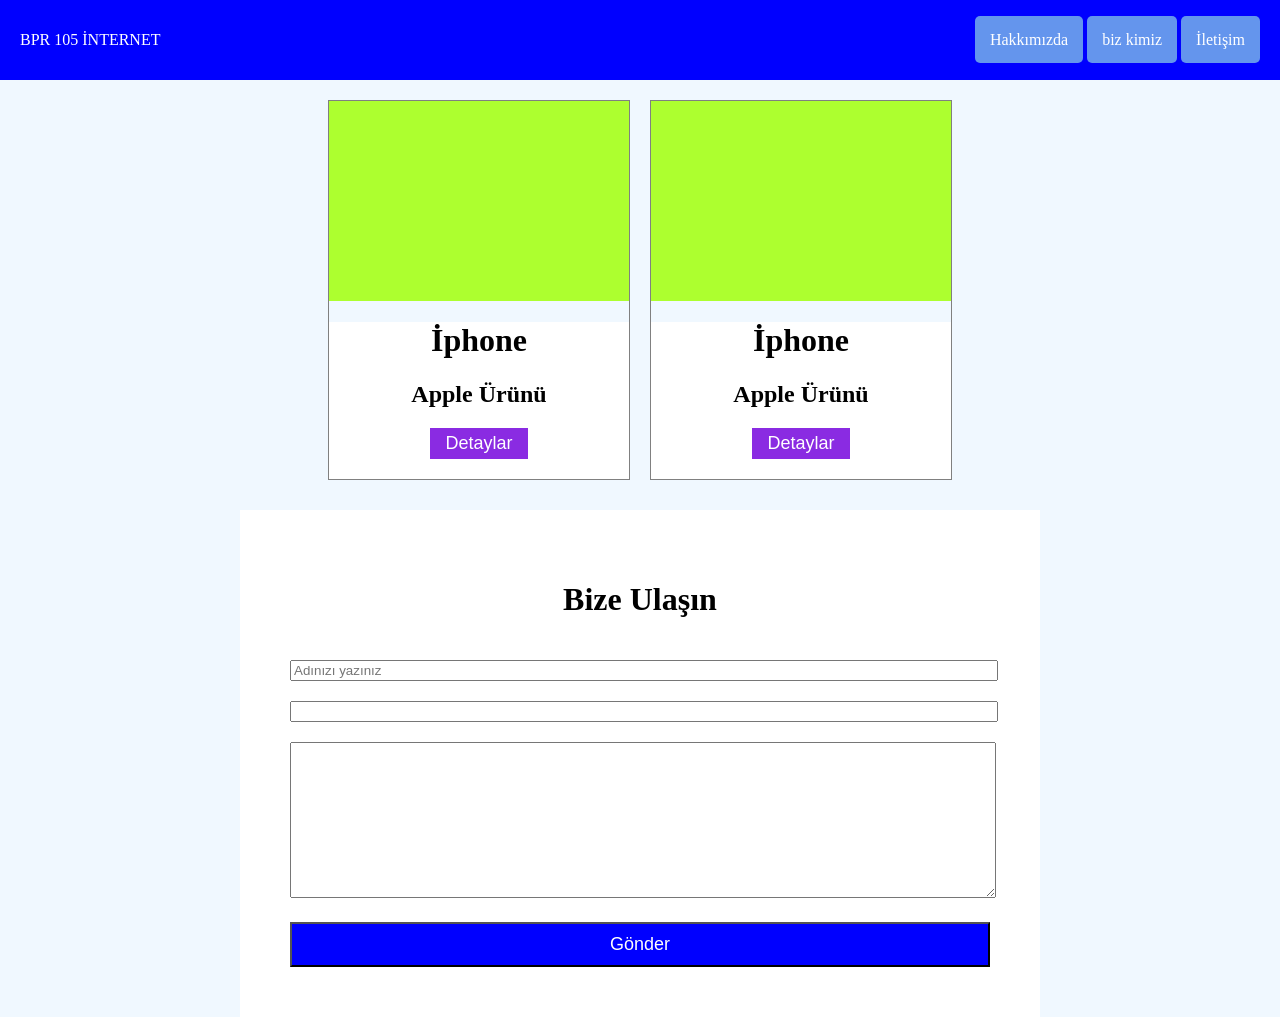
<file: arasınav_pratik/index.html>
<!DOCTYPE html>
<html lang="en">
  <head>
    <meta charset="UTF-8" />
    <meta name="viewport" content="width=device-width, initial-scale=1.0" />
    <title>Document</title>
    <link rel="stylesheet" href="stil.css" />
  </head>
  <body>
    <div class="menu_ana">
      <div class="sol">
        <p>BPR 105 İNTERNET</p>
      </div>

      <div class="sag">
        <a href="">Hakkımızda</a>
        <a href="">biz kimiz</a>
        <a href="">İletişim</a>
      </div>
    </div>

    <div class="kartlar_ana">
      <div class="kart">
        <div class="kart_renk"></div>
        <div class="kart_yazi">
          <h1>İphone</h1>
          <h2>Apple Ürünü</h2>
          <button>Detaylar</button>
        </div>
      </div>

      <div class="kart">
        <div class="kart_renk"></div>
        <div class="kart_yazi">
          <h1>İphone</h1>
          <h2>Apple Ürünü</h2>
          <button>Detaylar</button>
        </div>
      </div>
    </div>

    <div class="form_ana">
      <div class="form">
        <h1>Bize Ulaşın</h1>

        <input type="text" name="" id="" placeholder="Adınızı yazınız" />
        <input type="email" name="" id="" />
        <textarea name="" id="" cols="10" rows="10"></textarea>
        <button>Gönder</button>
      </div>
    </div>
  </body>
</html>
</file>
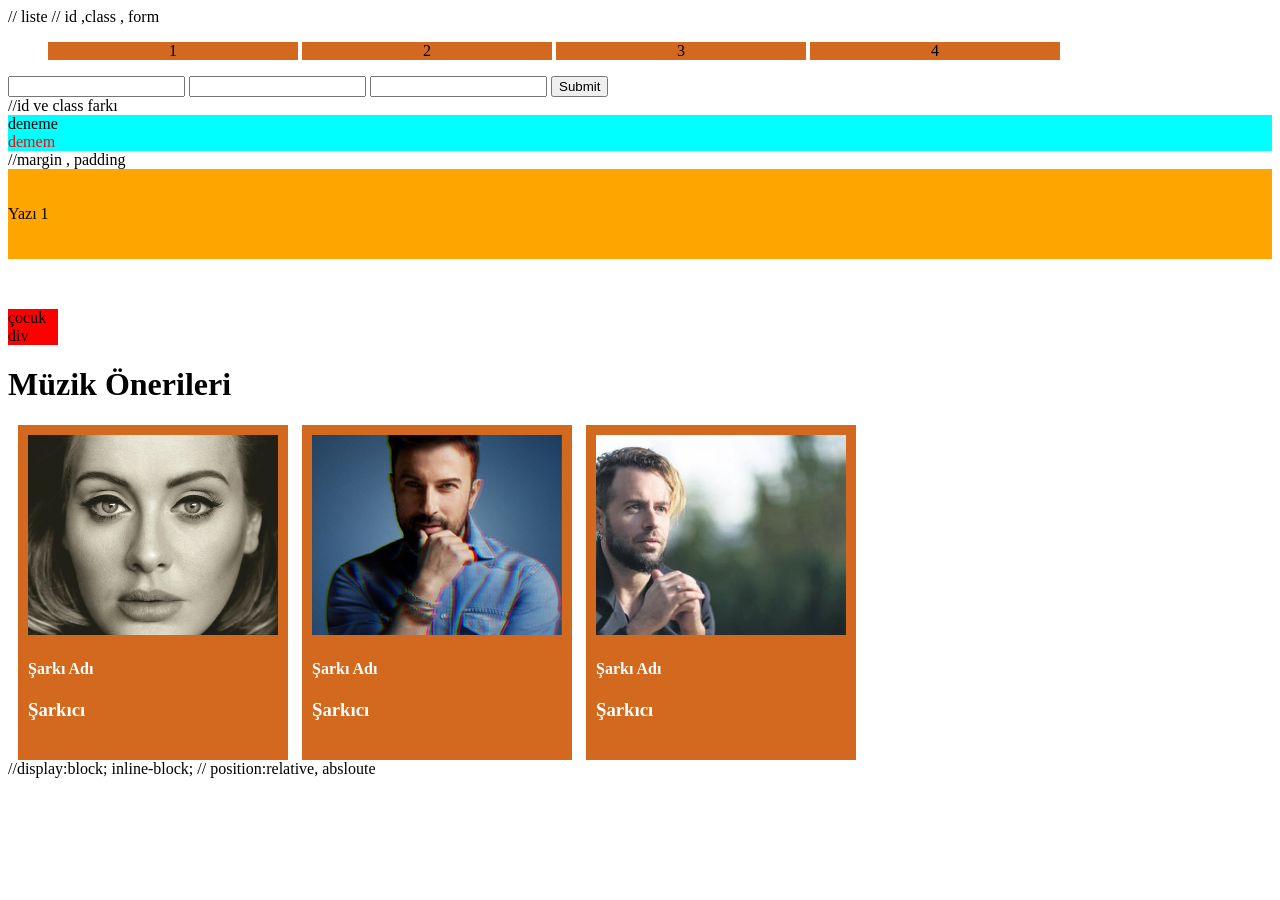
<file: ders2/index.html>
<!DOCTYPE html>
<html lang="en">
<head>
    <meta charset="UTF-8">
    <meta name="viewport" content="width=device-width, initial-scale=1.0">
    <title>Document</title>
    <link rel="stylesheet" href="stil.css">
</head>
<body>
    
// liste
// id ,class , form

<ul >
<li>1</li>
<li>2</li>
<li>3</li>

<li>4</li>

</ul>

<form action="">

    <input type="email">
    <input type="text">
    <input type="number" name="" id="">
    <input type="submit">
   
 

</form>

//id ve class  farkı

<div class="ilk">deneme</div>
<div class="ilk" id="ilkin_id">demem</div>

//margin , padding

<div class="ilkdiv">

    <p>Yazı 1</p>

</div>
<div class="ana">

    <div>çocuk div</div>


</div>

<div class="music">
    <h1>Müzik Önerileri</h1>

    <div class="ilk_card" id="ilk_id">
        <img src="image copy.png" alt="">
        <div class="yazi">

        <h4>Şarkı Adı</h4>
        <h3>Şarkıcı</h3>
</div>

    </div>
  <div class="ilk_card" id="iki_id">
        <img src="image copy 2.png" alt="">
        <div class="yazi">

        <h4>Şarkı Adı</h4>
        <h3>Şarkıcı</h3>
</div>

    </div>

  <div class="ilk_card" id="uc_id">
        <img src="image copy 3.png" alt="">
        <div class="yazi">

        <h4>Şarkı Adı</h4>
        <h3>Şarkıcı</h3>
</div>

    </div>





</div>



//display:block; inline-block;
// position:relative, absloute





</body>
</html>
</file>
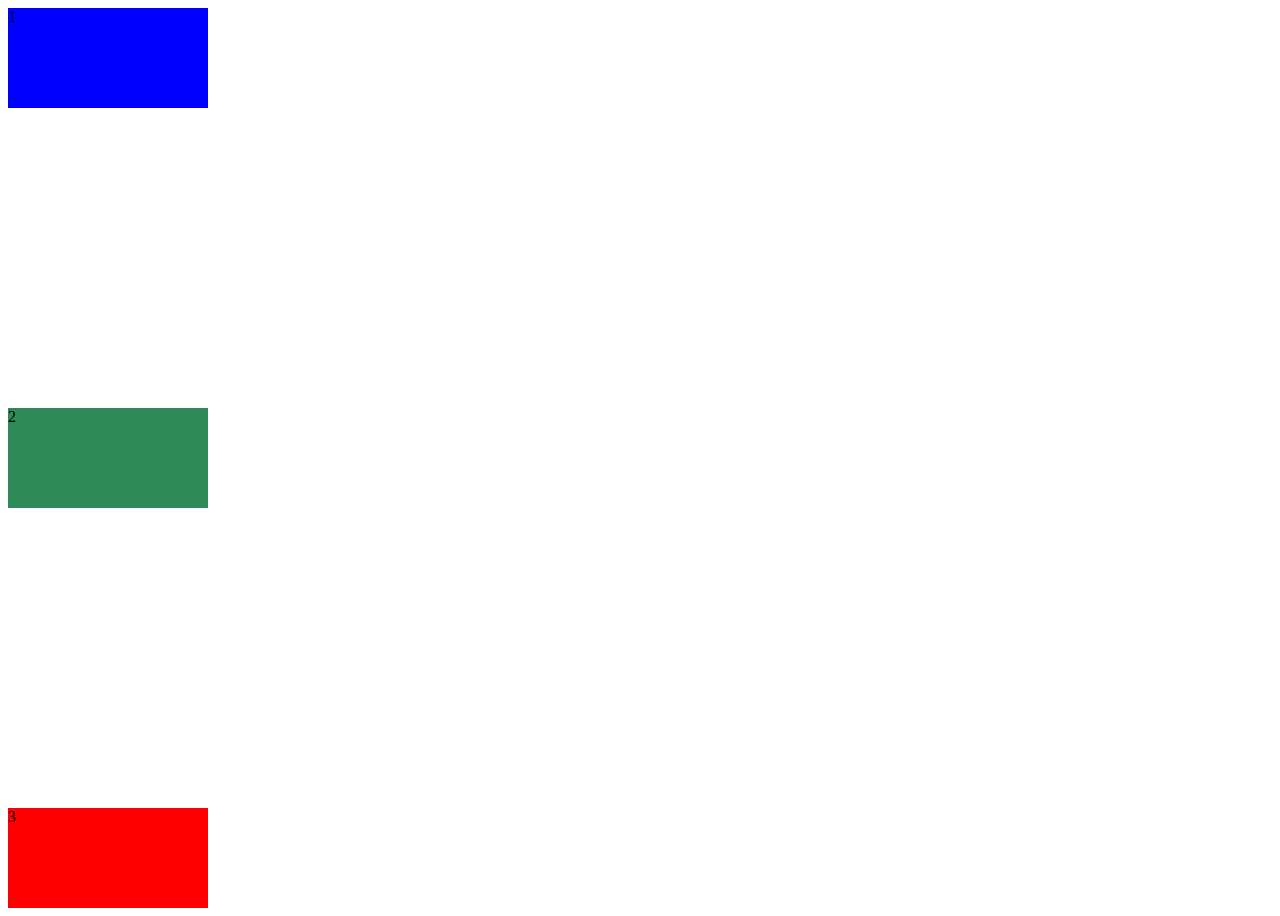
<file: DERS3_flexbox/index.html>
<!DOCTYPE html>
<html lang="en">
<head>
    <meta charset="UTF-8">
    <meta name="viewport" content="width=device-width, initial-scale=1.0">
    <title>Document</title>
    <link rel="stylesheet" href="still.css">

</head>
<body>
    
    <div class="ana">

    <div class="mavi" >1</div>
  <div class="yesil" >2</div>
  <div class="kirmizi" >3</div>

</div>
</body>
</html>
</file>
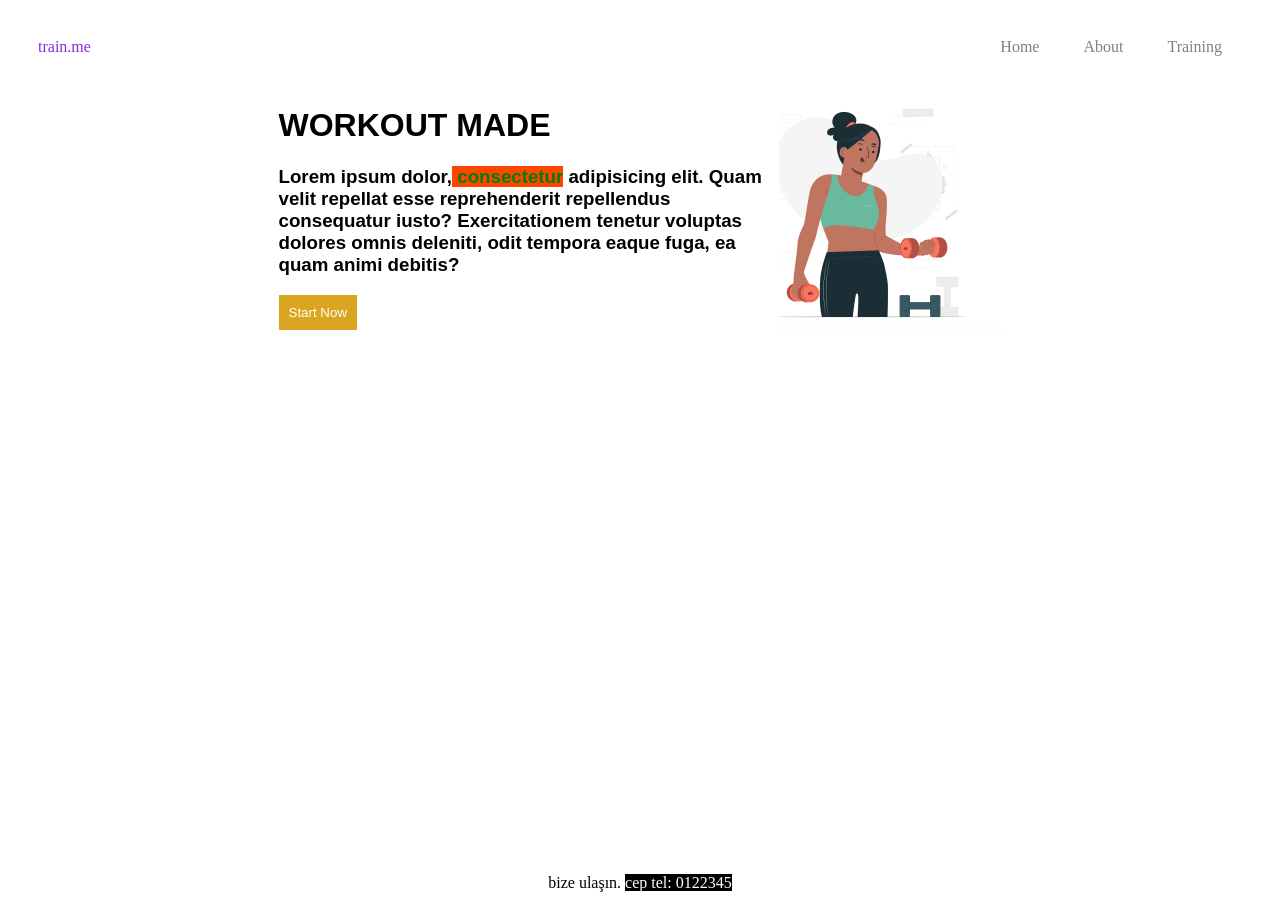
<file: ders3_tasarım/index.html>
<!DOCTYPE html>
<html lang="en">
<head>
    <meta charset="UTF-8">
    <meta name="viewport" content="width=device-width, initial-scale=1.0">
    <title>Document</title>
    <link rel="stylesheet" href="still.css">
</head>
<body>
 
    <div class="menu">

        <div class="menusol">
           <a href="https:www.google.com">train.me</a>

        </div>

        <div class="menusag">
            <a href="">Home</a>
            <a href="">About</a>
            <a href="">Training</a>
        </div>


    </div>

    <div class="orta">

        <div class="orta_yazi">
            <h1>WORKOUT MADE</h1>
            <h3>Lorem ipsum dolor,<span> consectetur</span> adipisicing elit. Quam velit repellat esse reprehenderit repellendus consequatur iusto? Exercitationem tenetur voluptas dolores omnis deleniti, odit tempora eaque fuga, ea quam animi debitis?</h3>
            <button>Start Now</button>


        </div>



        <div class="orta_foto">
            <img src="Ekran Resmi 2025-10-26 22.51.12.png" alt="">


        </div>




    </div>

  
    <footer >

        <p>bize ulaşın. <span class="footer_span"> cep tel: 0122345 </span> </p>

    </footer>


</body>
</html>
</file>
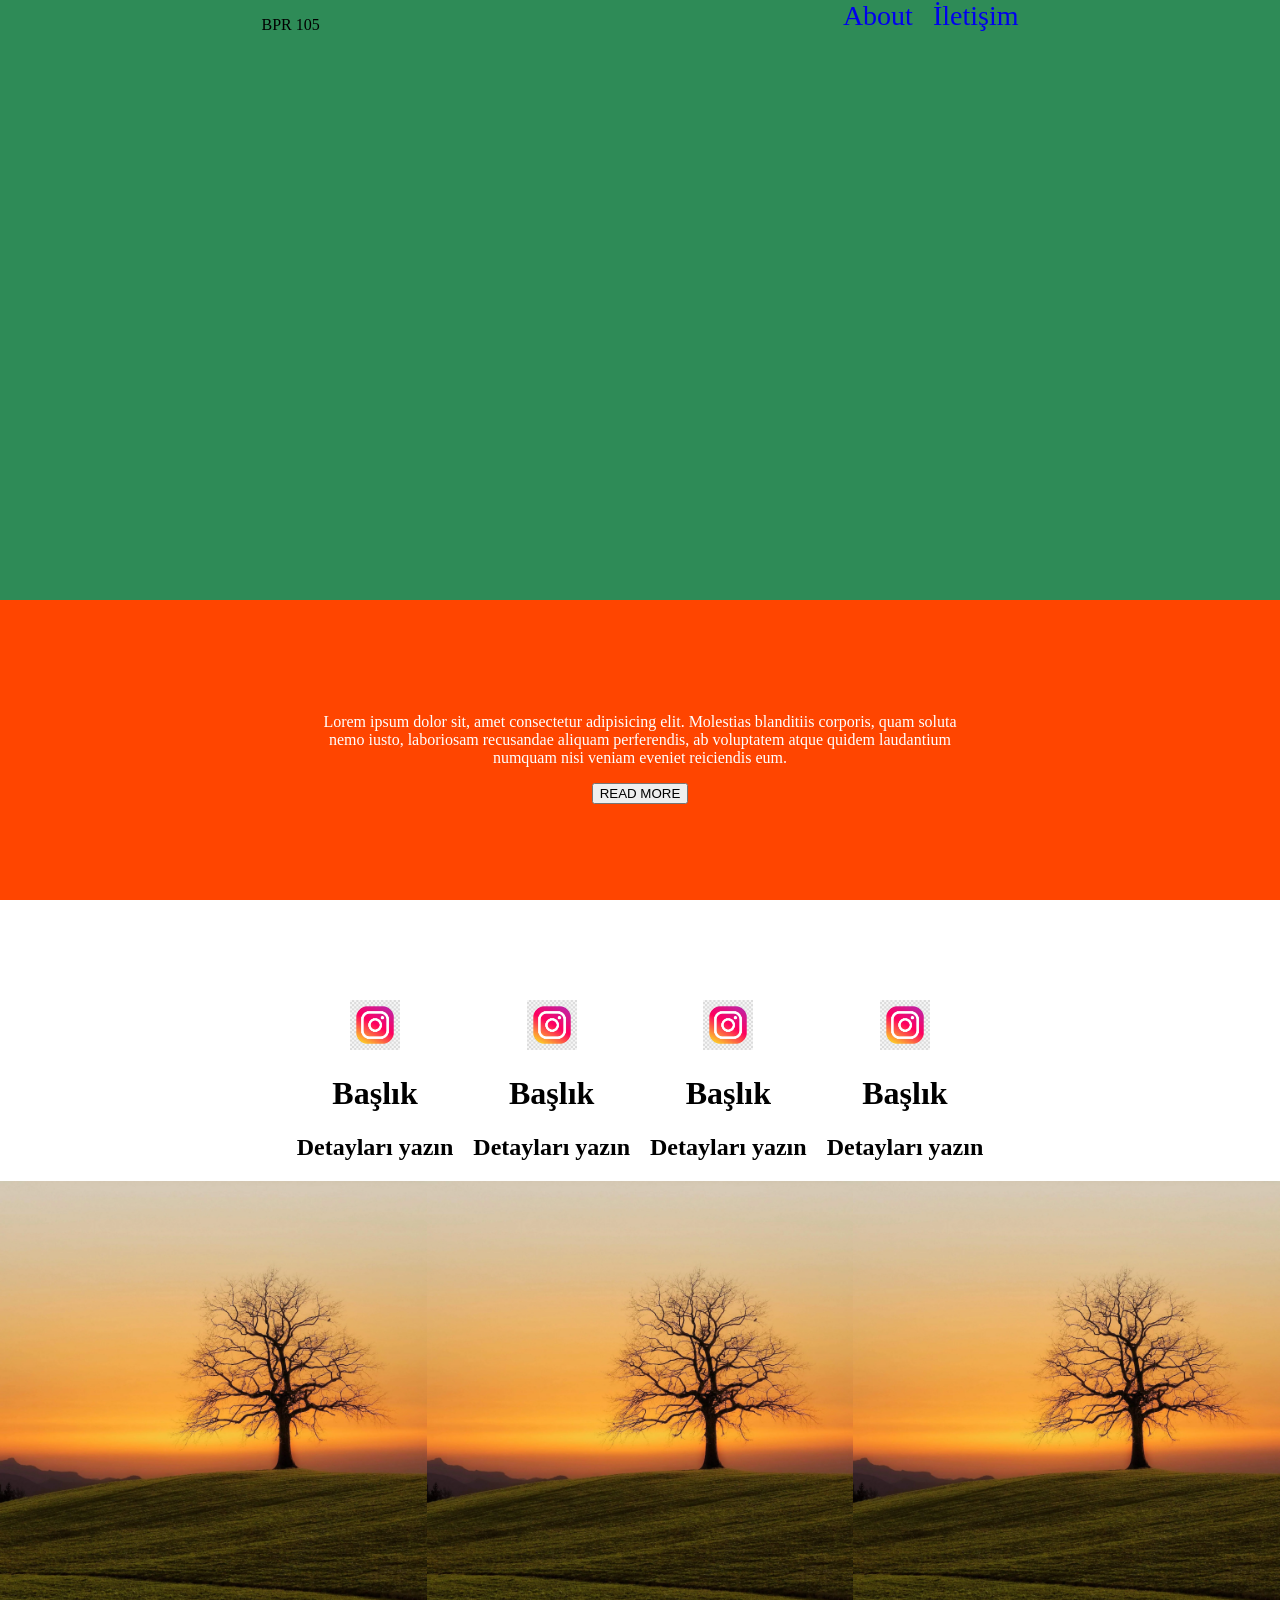
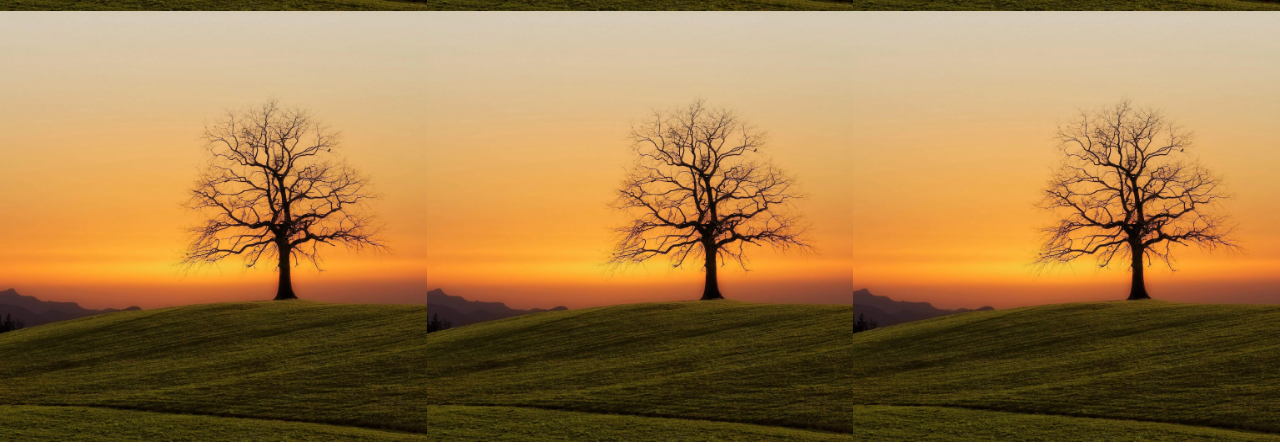
<file: ders5/index.html>
<!DOCTYPE html>
<html lang="en">
  <head>
    <meta charset="UTF-8" />
    <meta name="viewport" content="width=device-width, initial-scale=1.0" />
    <title>Document</title>

    <link rel="stylesheet" href="still.css" />
  </head>
  <body>
    <div class="renk">
      <div class="menu">
        <div class="sol">
          <p>BPR 105</p>
        </div>

        <div class="sag">
          <div class="about"><a href="about.html">About</a></div>
          <div class="iletisim"><a href="iletisim.html">İletişim</a></div>
        </div>
      </div>
    </div>

    <div class="turuncu">
      <p>
        Lorem ipsum dolor sit, amet consectetur adipisicing elit. Molestias
        blanditiis corporis, quam soluta nemo iusto, laboriosam recusandae
        aliquam perferendis, ab voluptatem atque quidem laudantium numquam nisi
        veniam eveniet reiciendis eum.
      </p>
      <button>READ MORE</button>
    </div>

    <div class="service">
      <div class="bir">
        <img src="insta.png" alt="" width="50px" />
        <h1>Başlık</h1>
        <h2>Detayları yazın</h2>
      </div>

      <div class="bir">
        <img src="insta.png" alt="" width="50px" />
        <h1>Başlık</h1>
        <h2>Detayları yazın</h2>
      </div>

      <div class="bir">
        <img src="insta.png" alt="" width="50px" />
        <h1>Başlık</h1>
        <h2>Detayları yazın</h2>
      </div>

      <div class="bir">
        <img src="insta.png" alt="" width="50px" />
        <h1>Başlık</h1>
        <h2>Detayları yazın</h2>
      </div>
    </div>

    <div class="resimler">
      <div class="resimlerilk">
        <div class="resimkutu">
          <img src="manzara.jpg" alt="" />
        </div>

        <div class="resimkutu">
          <img src="manzara.jpg" alt="" />
        </div>

        <div class="resimkutu">
          <img src="manzara.jpg" alt="" />
        </div>
      </div>
      <div class="resimleriki">
        <div class="resimkutu">
          <img src="manzara.jpg" alt="" />
        </div>

        <div class="resimkutu">
          <img src="manzara.jpg" alt="" />
        </div>

        <div class="resimkutu">
          <img src="manzara.jpg" alt="" />
        </div>
      </div>
    </div>
  </body>
</html>
</file>
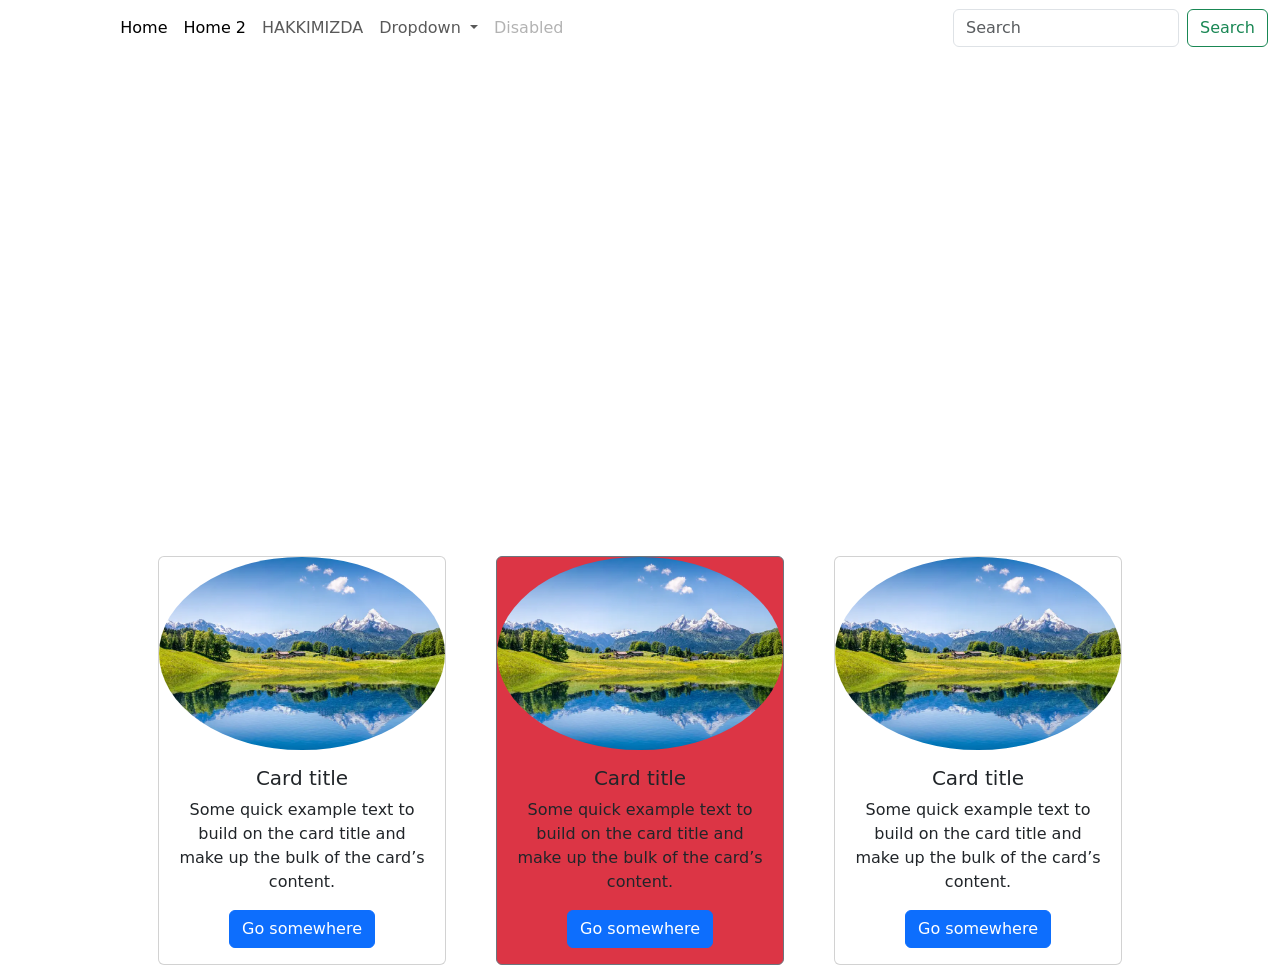
<file: ders_bootsrap1/index.html>
<!DOCTYPE html>
<html lang="en">
  <head>
    <meta charset="UTF-8" />
    <meta name="viewport" content="width=device-width, initial-scale=1.0" />
    <title>Document</title>

    <link rel="stylesheet" href="bootstrap.css" />
    <script src="bootstrap.js"></script>

    <link rel="stylesheet" href="stiil.css" />
  </head>
  <body>
    <nav class="navbar navbar-expand-lg">
      <div class="container-fluid">
        <a class="navbar-brand" href="#">BPR 105</a>
        <button
          class="navbar-toggler"
          type="button"
          data-bs-toggle="collapse"
          data-bs-target="#navbarSupportedContent"
          aria-controls="navbarSupportedContent"
          aria-expanded="false"
          aria-label="Toggle navigation"
        >
          <span class="navbar-toggler-icon"></span>
        </button>
        <div class="collapse navbar-collapse" id="navbarSupportedContent">
          <ul class="navbar-nav me-auto mb-2 mb-lg-0">
            <li class="nav-item">
              <a class="nav-link active" aria-current="page" href="#">Home</a>
            </li>
            <li class="nav-item">
              <a class="nav-link active" aria-current="page" href="#">Home 2</a>
            </li>
            <li class="nav-item">
              <a class="nav-link" href="#">HAKKIMIZDA</a>
            </li>
            <li class="nav-item dropdown">
              <a
                class="nav-link dropdown-toggle"
                href="#"
                role="button"
                data-bs-toggle="dropdown"
                aria-expanded="false"
              >
                Dropdown
              </a>
              <ul class="dropdown-menu">
                <li><a class="dropdown-item" href="#">Action</a></li>
                <li><a class="dropdown-item" href="#">Another action</a></li>
                <li><hr class="dropdown-divider" /></li>
                <li>
                  <a class="dropdown-item" href="#">Something else here</a>
                </li>
              </ul>
            </li>
            <li class="nav-item">
              <a class="nav-link disabled" aria-disabled="true">Disabled</a>
            </li>
          </ul>
          <form class="d-flex" role="search">
            <input
              class="form-control me-2"
              type="search"
              placeholder="Search"
              aria-label="Search"
            />
            <button class="btn btn-outline-success" type="submit">
              Search
            </button>
          </form>
        </div>
      </div>
    </nav>

    <div id="carouselExampleIndicators" class="carousel slide">
      <div class="carousel-indicators">
        <button
          type="button"
          data-bs-target="#carouselExampleIndicators"
          data-bs-slide-to="0"
          class="active"
          aria-current="true"
          aria-label="Slide 1"
        ></button>
        <button
          type="button"
          data-bs-target="#carouselExampleIndicators"
          data-bs-slide-to="1"
          aria-label="Slide 2"
        ></button>
        <button
          type="button"
          data-bs-target="#carouselExampleIndicators"
          data-bs-slide-to="2"
          aria-label="Slide 3"
        ></button>
      </div>
      <div class="carousel-inner">
        <div class="carousel-item active">
          <img
            src="idyllic-summer-landscape-clear-mountain-lake-alps-45054687.jpg.webp"
            class="d-block w-100"
            alt="..."
          />
        </div>
        <div class="carousel-item">
          <img
            src="idyllic-summer-landscape-clear-mountain-lake-alps-45054687.jpg.webp"
            class="d-block w-100"
            alt="..."
          />
        </div>
        <div class="carousel-item">
          <img
            src="idyllic-summer-landscape-clear-mountain-lake-alps-45054687.jpg.webp"
            class="d-block w-100"
            alt="..."
          />
        </div>
      </div>
      <button
        class="carousel-control-prev"
        type="button"
        data-bs-target="#carouselExampleIndicators"
        data-bs-slide="prev"
      >
        <span class="carousel-control-prev-icon" aria-hidden="true"></span>
        <span class="visually-hidden">Previous</span>
      </button>
      <button
        class="carousel-control-next"
        type="button"
        data-bs-target="#carouselExampleIndicators"
        data-bs-slide="next"
      >
        <span class="carousel-control-next-icon" aria-hidden="true"></span>
        <span class="visually-hidden">Next</span>
      </button>
    </div>

    <div class="kartlar">
      <div class="card" style="width: 18rem">
        <img
          src="idyllic-summer-landscape-clear-mountain-lake-alps-45054687.jpg.webp"
          class="rounded-circle"
          alt="..."
        />
        <div class="card-body">
          <h5 class="card-title">Card title</h5>
          <p class="card-text">
            Some quick example text to build on the card title and make up the
            bulk of the card’s content.
          </p>
          <a href="#" class="btn btn-primary">Go somewhere</a>
        </div>
      </div>

      <div class="card bg-danger border-secondary" style="width: 18rem">
        <img
          src="idyllic-summer-landscape-clear-mountain-lake-alps-45054687.jpg.webp"
          class="rounded-circle"
          alt="..."
        />
        <div class="card-body">
          <h5 class="card-title">Card title</h5>
          <p class="card-text">
            Some quick example text to build on the card title and make up the
            bulk of the card’s content.
          </p>
          <a href="#" class="btn btn-primary">Go somewhere</a>
        </div>
      </div>

      <div class="card" style="width: 18rem">
        <img
          src="idyllic-summer-landscape-clear-mountain-lake-alps-45054687.jpg.webp"
          class="rounded-circle"
          alt="..."
        />

        <div class="card-body">
          <h5 class="card-title">Card title</h5>
          <p class="card-text">
            Some quick example text to build on the card title and make up the
            bulk of the card’s content.
          </p>
          <a href="#" class="btn btn-primary">Go somewhere</a>
        </div>
      </div>
    </div>
  </body>
</html>
</file>
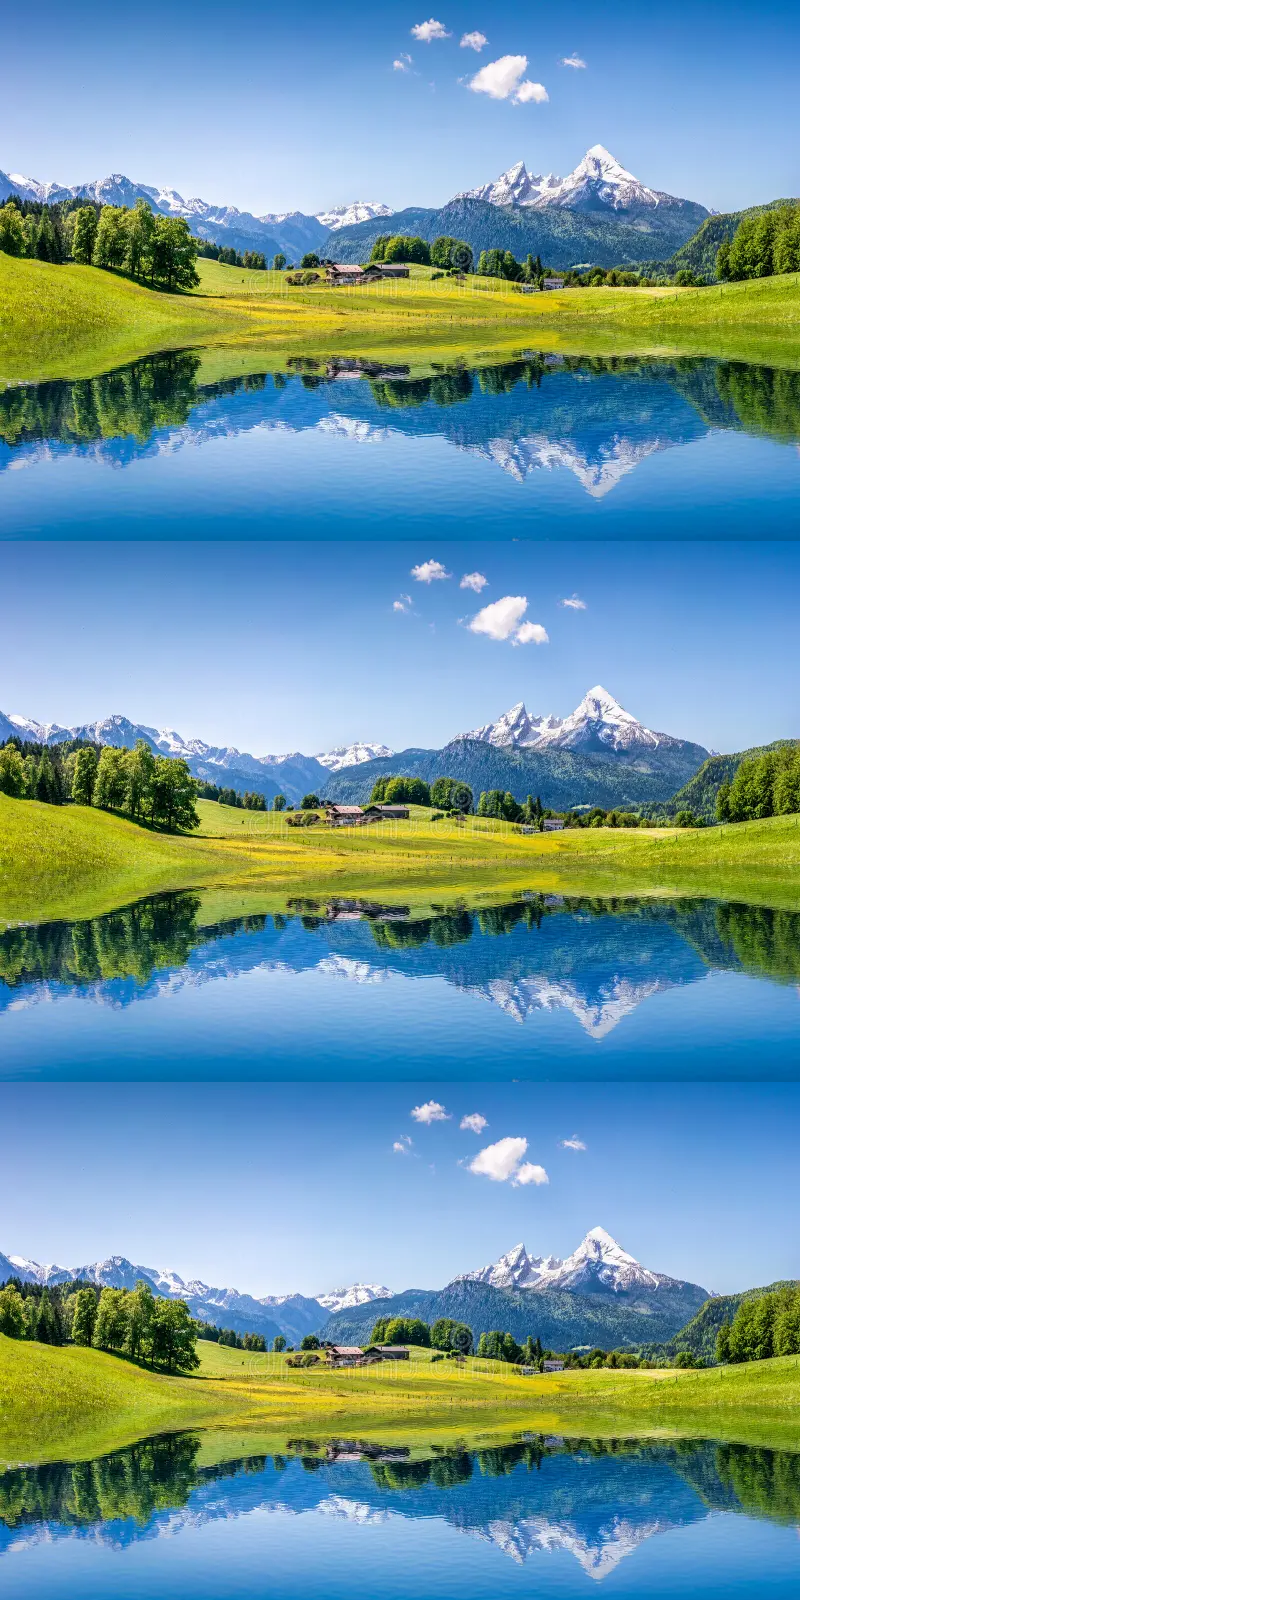
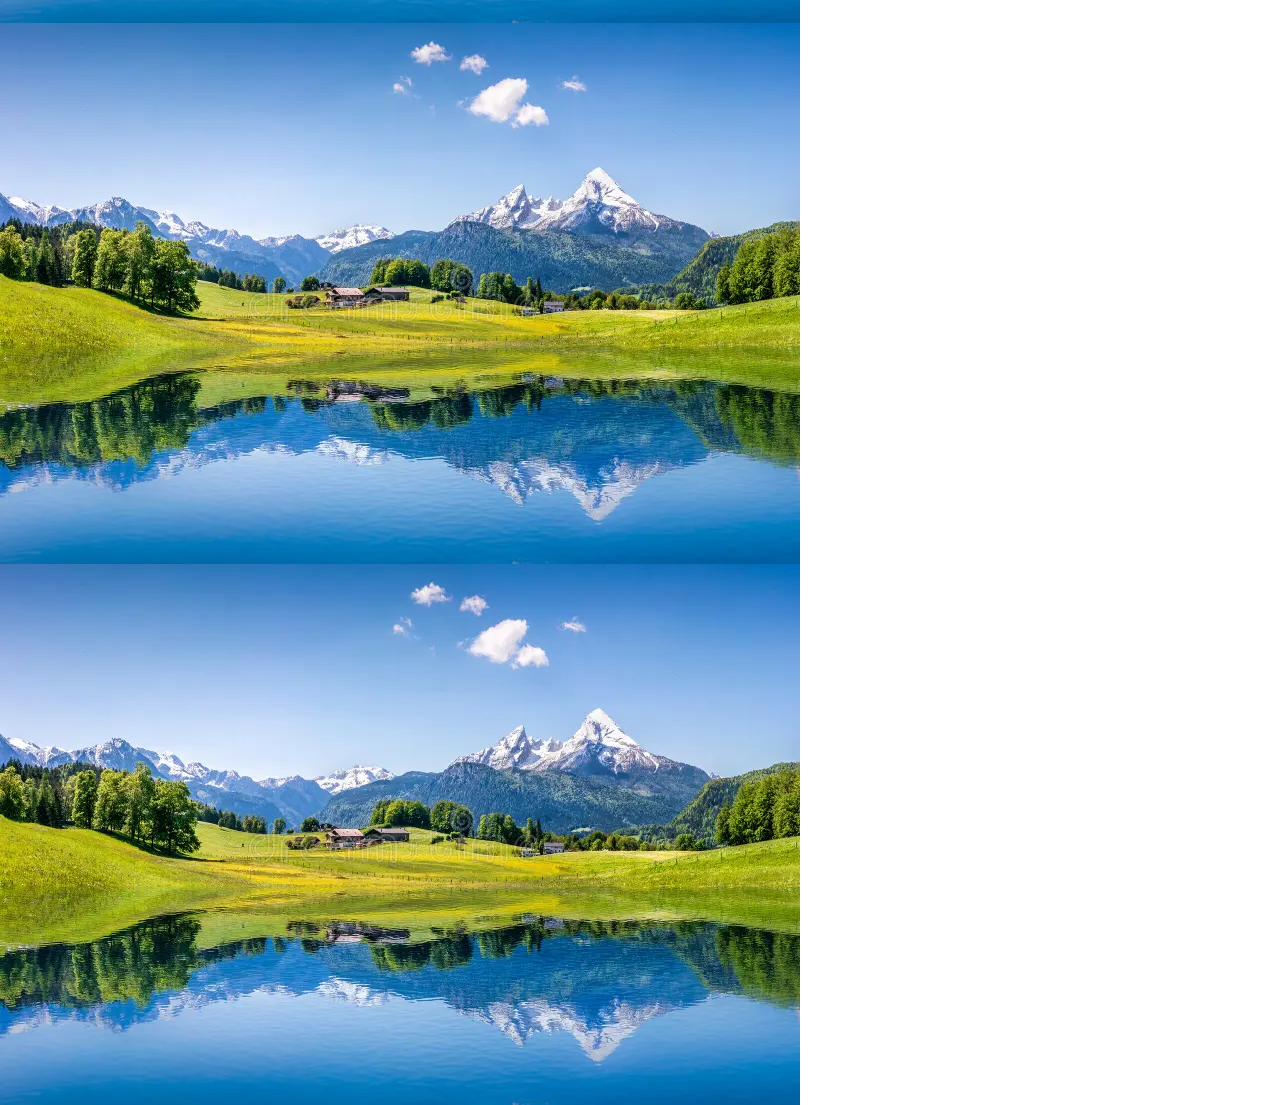
<file: bootstrap_ders2/g.html>
<!DOCTYPE html>
<html lang="en">
  <head>
    <meta charset="UTF-8" />
    <meta name="viewport" content="width=device-width, initial-scale=1.0" />
    <title>Document</title>

    <link rel="stylesheet" href="bootstrap.css" />

    <script src="bootstrap.js"></script>
    <link rel="stylesheet" href="stiil.css" />
  </head>
  <body>
    <div class="row">
      <div class="col-xl-12 col-md-6 col-sm-2 col-xs-3">
        <img
          src="idyllic-summer-landscape-clear-mountain-lake-alps-45054687.jpg.webp"
          alt=""
        />
      </div>
      <div class="col-xl-12 col-md-6 col-sm-2 col-xs-3">
        <img
          src="idyllic-summer-landscape-clear-mountain-lake-alps-45054687.jpg.webp"
          alt=""
        />
      </div>
      <div class="col-xl-12 col-md-6 col-sm-2 col-xs-3">
        <img
          src="idyllic-summer-landscape-clear-mountain-lake-alps-45054687.jpg.webp"
          alt=""
        />
      </div>
      <div class="col-xl-12 col-md-6 col-sm-2 col-xs-3">
        <img
          src="idyllic-summer-landscape-clear-mountain-lake-alps-45054687.jpg.webp"
          alt=""
        />
      </div>
      <div class="col-xl-12 col-md-6 col-sm-2 col-xs-3">
        <img
          src="idyllic-summer-landscape-clear-mountain-lake-alps-45054687.jpg.webp"
          alt=""
        />
      </div>
    </div>
  </body>
</html>
</file>
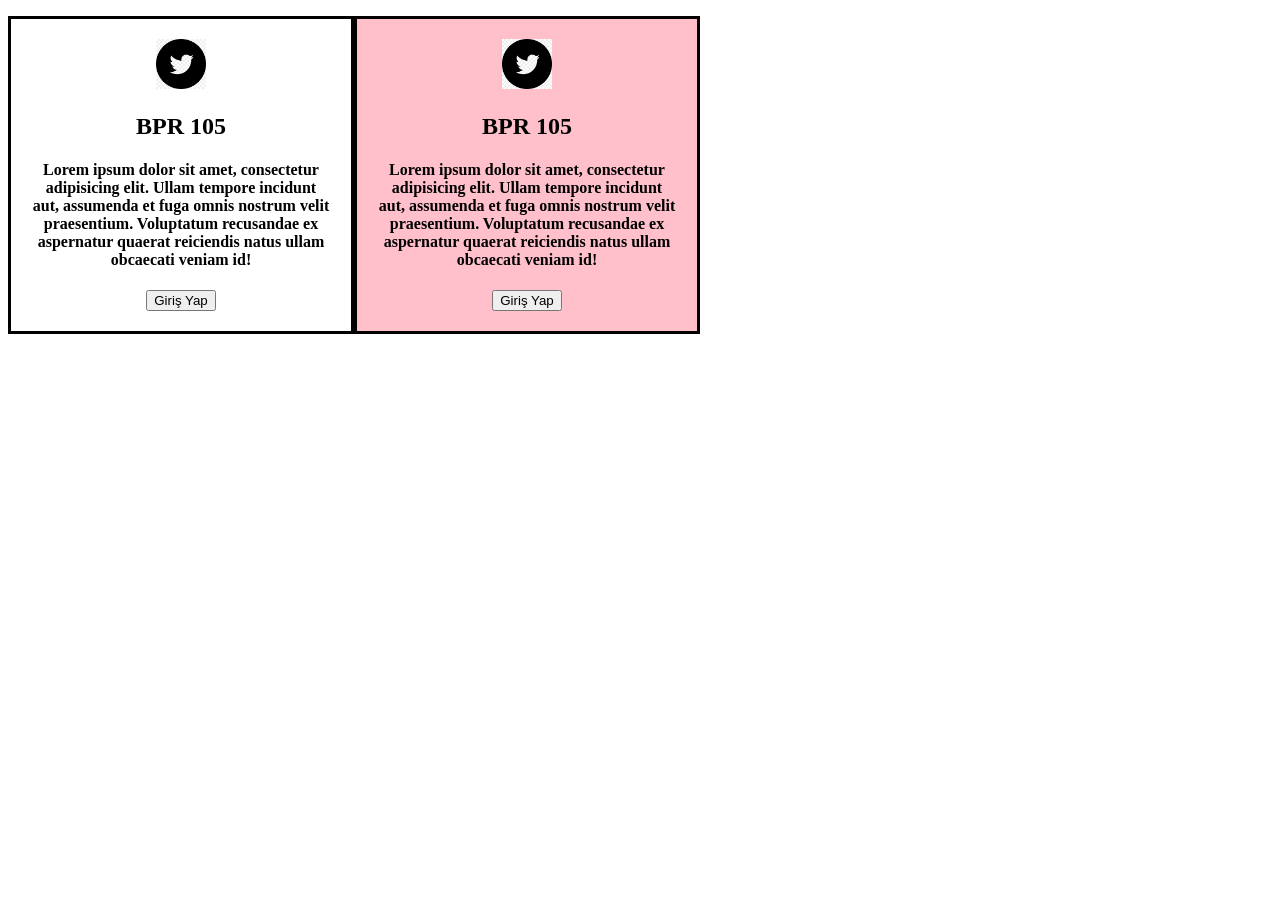
<file: ders1/ders1.html>
<!DOCTYPE html>
<html lang="en">
<head>
    <meta charset="UTF-8">
    <meta name="viewport" content="width=device-width, initial-scale=1.0">
    <title>Document</title>
    <link rel="stylesheet" href="stil.css">
</head>
<body>

    <p></p>

    <div class="ana">


    <div class="ilk">
       <img src="t.png" alt="" style="width: 50px;">
       <h2> BPR 105 </h2>
       <h4>Lorem ipsum dolor sit amet, consectetur adipisicing elit. Ullam tempore incidunt aut, assumenda et fuga omnis nostrum velit praesentium. Voluptatum recusandae ex aspernatur quaerat reiciendis natus ullam obcaecati veniam id!</h4>
       <button  >Giriş Yap</button>

    </div>
  
   
 <div class="iki">
       <img src="t.png" alt="" style="width: 50px;">
       <h2> BPR 105 </h2>
       <h4>Lorem ipsum dolor sit amet, consectetur adipisicing elit. Ullam tempore incidunt aut, assumenda et fuga omnis nostrum velit praesentium. Voluptatum recusandae ex aspernatur quaerat reiciendis natus ullam obcaecati veniam id!</h4>
       <button  >Giriş Yap</button>

    </div>
  </div>










</body>
</html>
</file>
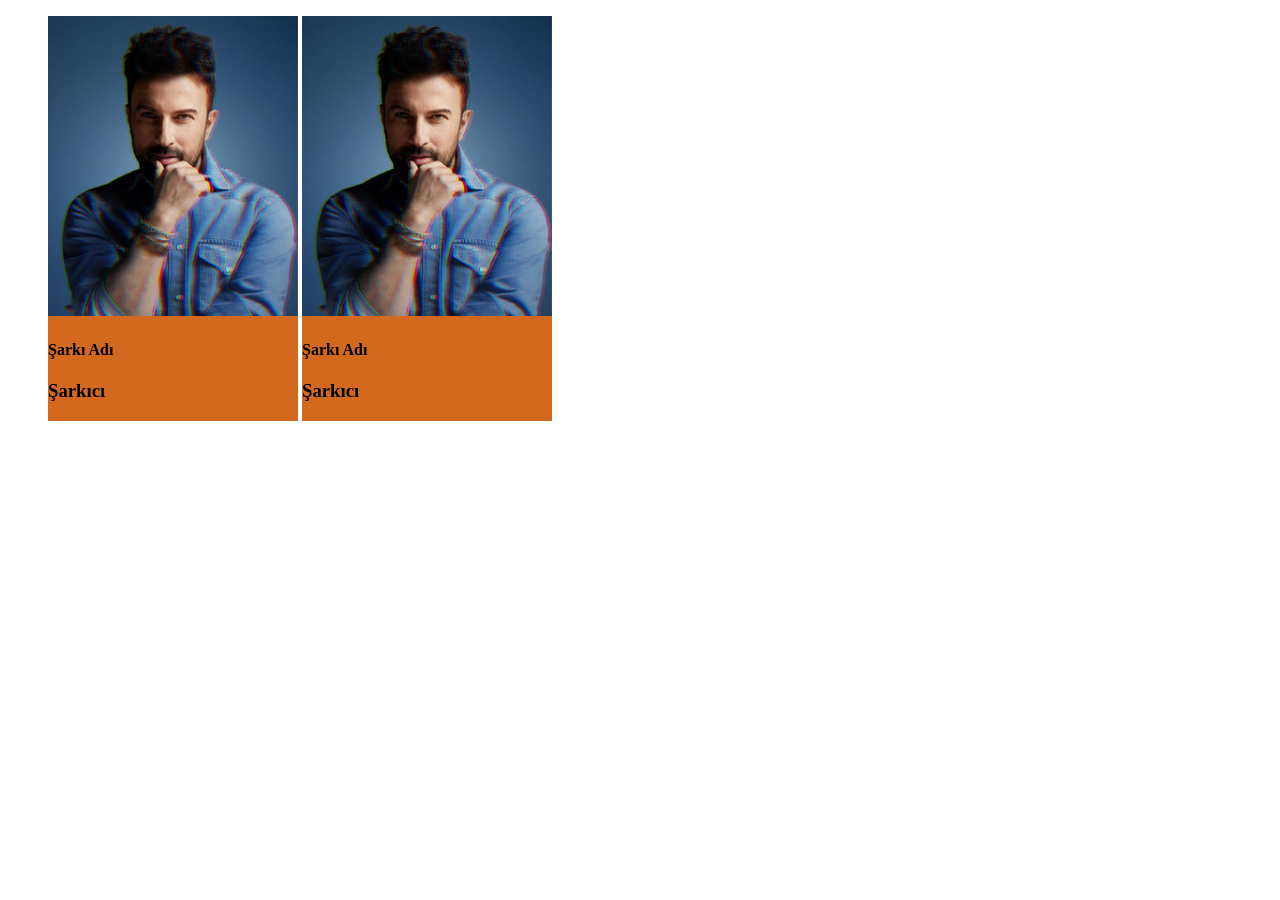
<file: ders2/liste.html>
<!DOCTYPE html>
<html lang="en">
<head>
    <meta charset="UTF-8">
    <meta name="viewport" content="width=device-width, initial-scale=1.0">
    <title>Document</title>
    <link rel="stylesheet" href="stil.css">
</head>
<body>
    
    <ul class="şarki_liste">

        <li class="kart_liste">

        <img src="image copy 2.png" alt="">
        <div class="yazi">
        <h4>Şarkı Adı</h4>
        <h3>Şarkıcı</h3>
</div>

        </li>

 <li class="kart_liste">

        <img src="image copy 2.png" alt="">
        <div class="yazi">
        <h4>Şarkı Adı</h4>
        <h3>Şarkıcı</h3>
</div>

        </li>

    </ul>




</body>
</html>
</file>
<file: arasınav_pratik/stil.css>
body {
  padding: 0;
  margin: 0;
  top: 0;
  background-color: aliceblue;
}

.menu_ana {
  background-color: blue;
  display: flex;
  justify-content: space-between;
  height: 80px;
  align-items: center;
  padding: 0 20px 0 20px;
}
p,
a {
  color: white;
  text-decoration: none;
}
.sag a {
  padding: 15px;
  border-radius: 5px;
  background-color: cornflowerblue;
}

.kart_renk {
  background-color: greenyellow;
  height: 200px;
}

.kartlar_ana {
  display: flex;
  gap: 20px;
  margin-top: 20px;
  justify-content: center;
}

.kart {
  width: 300px;
  border: 1px solid grey;
}

.kart_yazi {
  text-align: center;
  background-color: white;
}

.kart_yazi button {
  background-color: blueviolet;
  padding: 5px 15px 5px 15px;
  color: white;
  font-size: 18px;
  border-style: none;
  border-color: none;
  margin-bottom: 20px;
}

.form_ana {
  display: flex;
  justify-content: center;
  text-align: center;
  margin-top: 30px;
}

.form {
  background-color: white;
  width: 700px;
  padding: 50px;
}
.form input,
.form textarea,
.form button {
  width: 100%;
  position: relative;
  margin-top: 20px;
}

.form button {
  padding: 10px;
  background-color: blue;
  color: white;
  font-size: 18px;
}
</file>
<file: ders2/stil.css>
.ilk {

    background-color: aqua;


}

#ilkin_id {

    color:red;


}

.ana {

    background-color: red;
    width: 50px;

}

.ilkdiv {

    background-color: orange;
    margin:0 0 50px 0;
    padding:20px 0 20px 0

}

.ilk_card img {
    width:250px;
    height: 200px;
    object-fit: cover;

}
.ilk_card{
    width: 250px;
    background-color: chocolate;
    text-align: center;
    padding:10px 10px 20px 10px;
    color:white;
    display: inline-block;
    margin:0 0 0 10px;
}

.yazi {

text-align: left;

}


ul>li{

     width: 250px;
    background-color: chocolate;
    text-align: center;
    list-style-type: none;
    display: inline-block;

}
ul>li>img {

width: 250px;

}

.kir{


    background-color: red;
    width: 300px;
    height: 100px;
    position: absolute;
    display: inline-block;
    margin-top:100px;
    text-align:center;
     
 
}

.mavi{

    background-color: blue;
    height: 50px;
    width: 30%;


}

.text_color {

    color:#00ffa2


}

#den
</file>
<file: DERS3_flexbox/still.css>
.ana {
    display: flex;
    justify-content:center ;
    justify-content: space-between;
  
    flex-direction: column;
    height: 100vh;
   
}


.mavi,.kirmizi,.yesil {

    width: 200px;
    height: 100px;
 

}



.mavi {

    background-color: blue;
}
.kirmizi {


    background-color: red;
}

.yesil{


    background-color: seagreen;
}
</file>
<file: ders3_tasarım/still.css>
body{

    height: 100vh;
    display: flex;
    flex-direction: column;


}


.menu {

    display: flex;
    justify-content: space-between;
    padding: 30px;
    
}
.orta {
    display: flex;
    justify-content: center;
    flex-grow: 1;
    

}
.orta_foto{

 
    

} 


.orta_yazi {

    width: 500px;
    font-family: 'Lucida Sans', 'Lucida Sans Regular', 'Lucida Grande', 'Lucida Sans Unicode', Geneva, Verdana, sans-serif;
   
 
}
span{

    color:green;
    background-color: orangered ;

}

.orta_yazi button {

    padding: 10px;
    background-color: goldenrod;
    color:white;
    border:none;


}

.orta_yazi button:hover{

    background-color: seagreen;

}


.menusag a {

text-decoration: none;
padding: 20px;

color:grey;

}

.menusol a:hover{

    border-bottom: 3px solid black;

}

.menusag a:hover{

    color:black;

}

.menusol a{
    color:blueviolet;
    text-decoration: none;

}


footer {

    display: flex;
    justify-content: center;
   

}

.footer_span{

    background-color: black;
    color:white

}
</file>
<file: ders5/still.css>
body{

padding: 0;
margin:0

}

.menu{

    display: flex;
    justify-content: space-around;

    z-index: 9999;


}


.sag {

display: flex;
gap: 20px;
justify-content: space-around;
}

a{
    
    text-decoration: none;
    font-size: 28px;


}

.renk{

    background-color: seagreen;
    height: 600px;
 
    width: 100%;


}

.turuncu{

background-color: orangered;
height: 300px;
text-align: center;
color:white;
display: flex;
align-items: center;
justify-content: center;
flex-direction: column;
 }

.turuncu p{

width: 50%;


}

.service{


    display: flex;
    justify-content: center;
    gap:20px;
    margin-top: 100px;
    text-align: center;
}

.resimler{

    display: flex;
    flex-direction: column;
    width: 100%;

}

.resimkutu img{

    width: 100%;
    height: 100%;

}

.resimlerilk,.resimleriki{

    display: flex;
    flex-direction: row;


}
.resimlerilk img, .resimleriki img{

    width: 100%

}
</file>
<file: ders_bootsrap1/stiil.css>
.navbar {
  background-color: blue;
}

.carousel {
  height: 500px;
}

.carousel img {
  height: 500px;
  position: absolute;
  width: 100%;
}

.kartlar {
  display: flex;
  justify-content: center;
  gap: 50px;
  text-align: center;
}
.resim {
  position: absolute;
  z-index: -1;
}
.navbar {
  background-color: transparent;
  color: white;
}
.navbar-brand {
  color: white;
}

.resim img {
  width: 300%;
  height: 500px;
}
</file>
<file: bootstrap_ders2/stiil.css>
.navbar {
  background-color: blue;
}

.carousel {
  height: 500px;
}

.carousel img {
  height: 500px;
  position: absolute;
  width: 100%;
}

.kartlar {
  display: flex;
  justify-content: center;
  gap: 50px;
  text-align: center;
}
.resim {
  position: absolute;
  z-index: -1;
  width: 100%;
  overflow: hidden;
}
.navbar {
  background-color: transparent;
  color: white;
}
.navbar-brand {
  color: white;
}

.resim img {
  width: 300vh;
  height: 500px;
}
.yazi {
  height: 50vh;
}
</file>
<file: ders1/stil.css>
.ilk,.iki {

    width: 300px;
    border: 3px solid black;
    text-align: center;
    padding: 20px;




}

.iki{

    background-color: pink;
}

.ana{

    display: flex;

}
</file>
